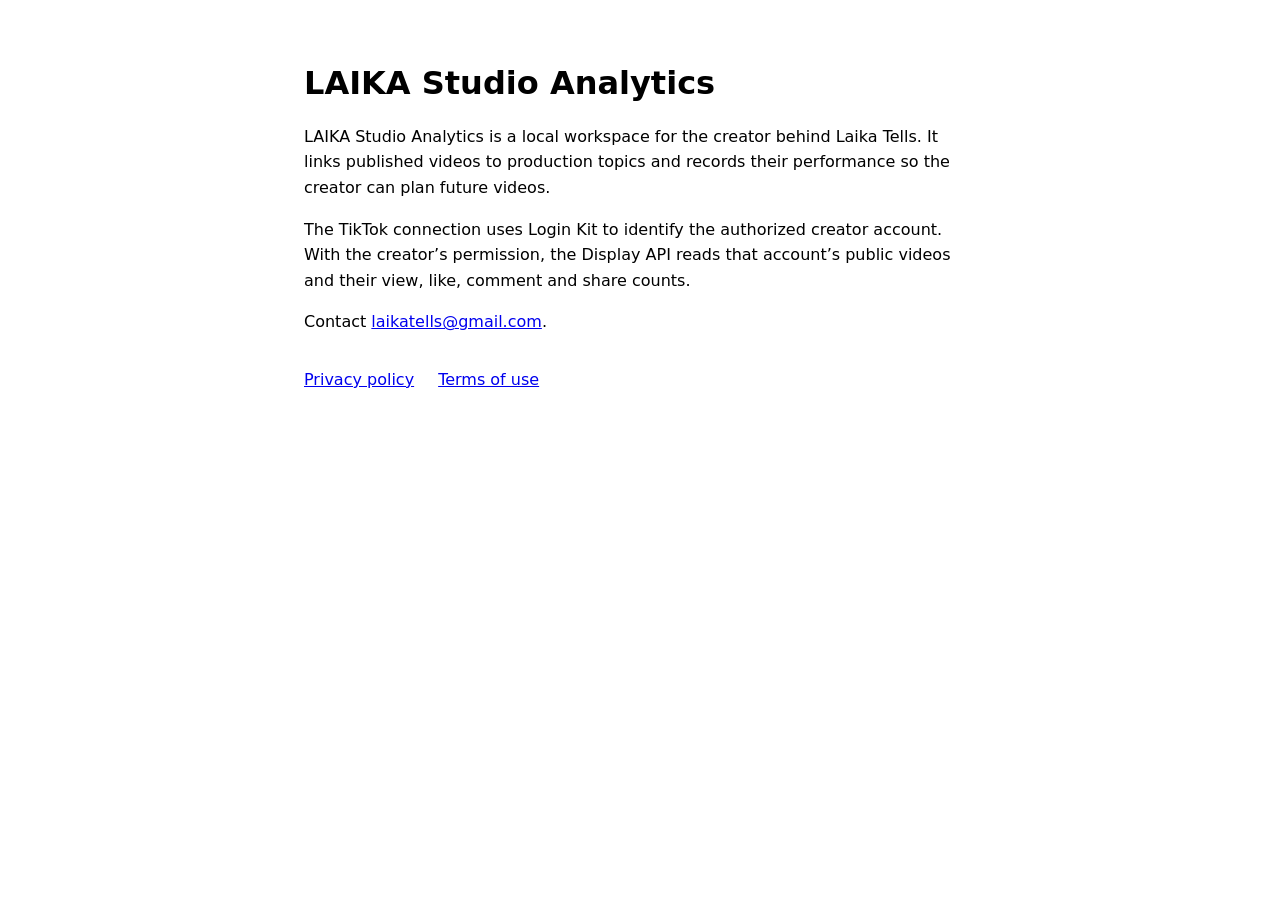
<file: index.html>
<!doctype html>
<html lang="en">
<meta charset="utf-8">
<meta name="viewport" content="width=device-width, initial-scale=1">
<title>LAIKA Studio Analytics</title>
<link rel="stylesheet" href="style.css">
<main>
  <h1>LAIKA Studio Analytics</h1>
  <p>LAIKA Studio Analytics is a local workspace for the creator behind Laika Tells. It links published videos to production topics and records their performance so the creator can plan future videos.</p>
  <p>The TikTok connection uses Login Kit to identify the authorized creator account. With the creator’s permission, the Display API reads that account’s public videos and their view, like, comment and share counts.</p>
  <p>Contact <a href="mailto:laikatells@gmail.com">laikatells@gmail.com</a>.</p>
  <nav><a href="privacy.html">Privacy policy</a><a href="terms.html">Terms of use</a></nav>
</main>
</html>
</file>
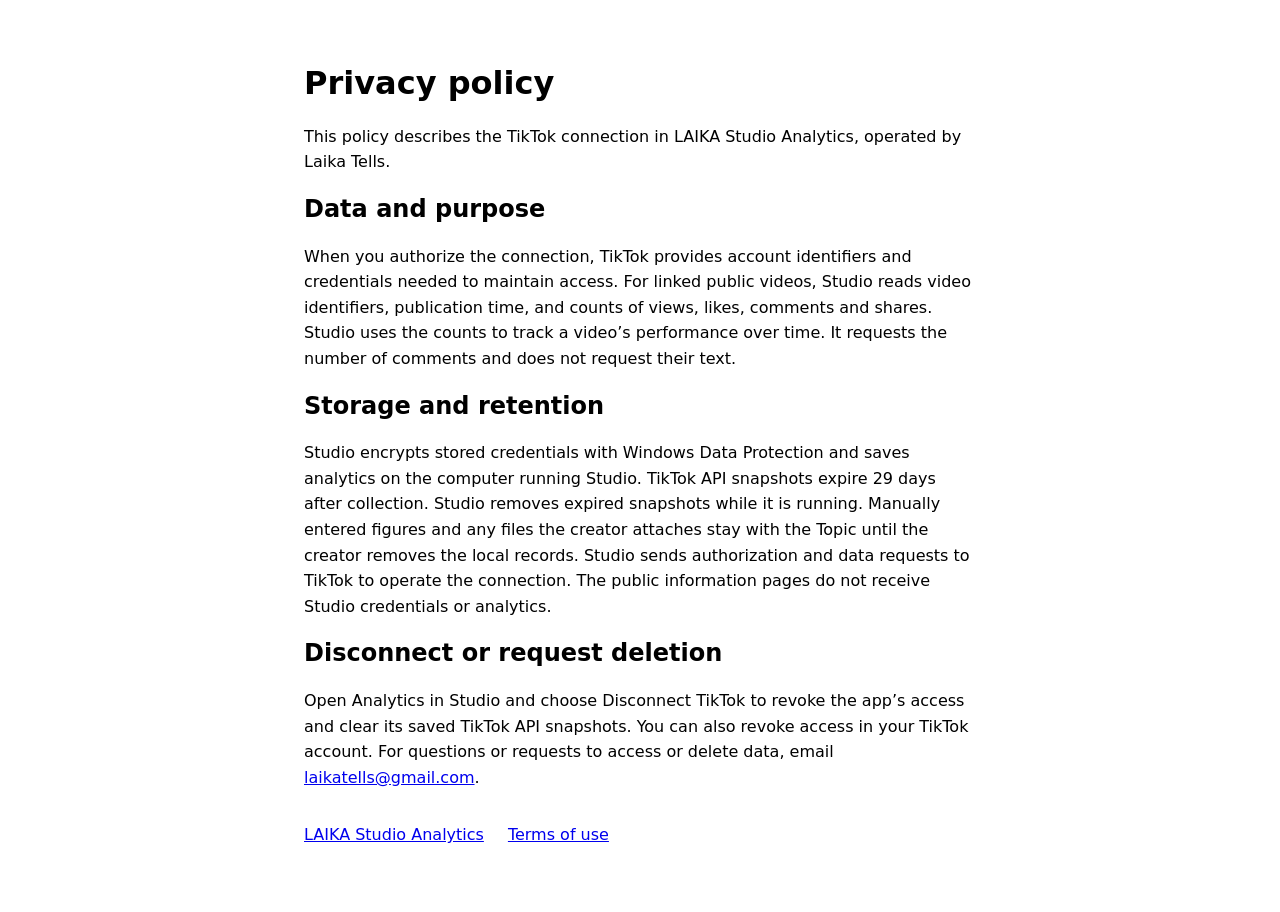
<file: privacy.html>
<!doctype html>
<html lang="en">
<meta charset="utf-8">
<meta name="viewport" content="width=device-width, initial-scale=1">
<title>Privacy policy | LAIKA Studio Analytics</title>
<link rel="stylesheet" href="style.css">
<main>
  <h1>Privacy policy</h1>
  <p>This policy describes the TikTok connection in LAIKA Studio Analytics, operated by Laika Tells.</p>
  <h2>Data and purpose</h2>
  <p>When you authorize the connection, TikTok provides account identifiers and credentials needed to maintain access. For linked public videos, Studio reads video identifiers, publication time, and counts of views, likes, comments and shares. Studio uses the counts to track a video’s performance over time. It requests the number of comments and does not request their text.</p>
  <h2>Storage and retention</h2>
  <p>Studio encrypts stored credentials with Windows Data Protection and saves analytics on the computer running Studio. TikTok API snapshots expire 29 days after collection. Studio removes expired snapshots while it is running. Manually entered figures and any files the creator attaches stay with the Topic until the creator removes the local records. Studio sends authorization and data requests to TikTok to operate the connection. The public information pages do not receive Studio credentials or analytics.</p>
  <h2>Disconnect or request deletion</h2>
  <p>Open Analytics in Studio and choose Disconnect TikTok to revoke the app’s access and clear its saved TikTok API snapshots. You can also revoke access in your TikTok account. For questions or requests to access or delete data, email <a href="mailto:laikatells@gmail.com">laikatells@gmail.com</a>.</p>
  <nav><a href="index.html">LAIKA Studio Analytics</a><a href="terms.html">Terms of use</a></nav>
</main>
</html>
</file>
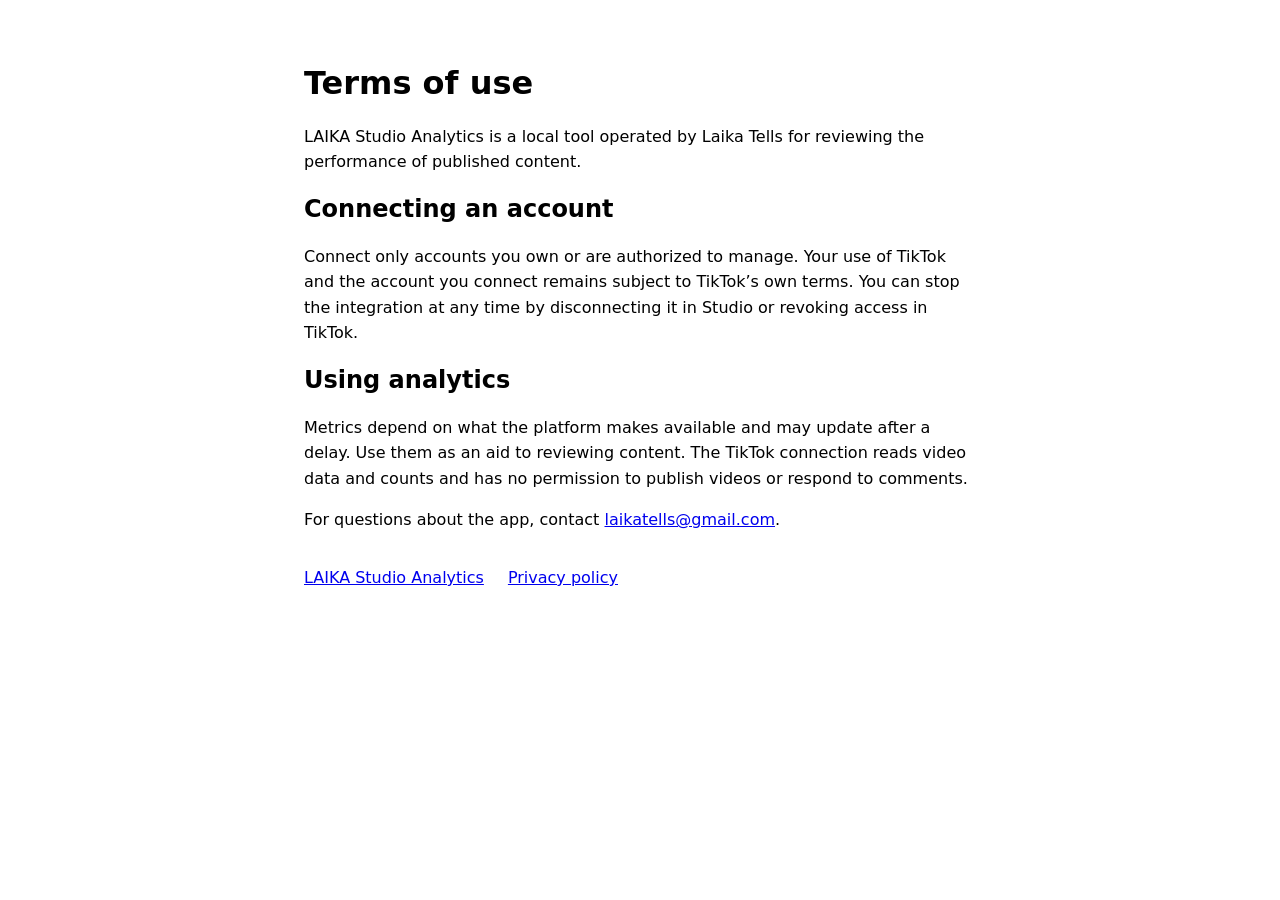
<file: terms.html>
<!doctype html>
<html lang="en">
<meta charset="utf-8">
<meta name="viewport" content="width=device-width, initial-scale=1">
<title>Terms of use | LAIKA Studio Analytics</title>
<link rel="stylesheet" href="style.css">
<main>
  <h1>Terms of use</h1>
  <p>LAIKA Studio Analytics is a local tool operated by Laika Tells for reviewing the performance of published content.</p>
  <h2>Connecting an account</h2>
  <p>Connect only accounts you own or are authorized to manage. Your use of TikTok and the account you connect remains subject to TikTok’s own terms. You can stop the integration at any time by disconnecting it in Studio or revoking access in TikTok.</p>
  <h2>Using analytics</h2>
  <p>Metrics depend on what the platform makes available and may update after a delay. Use them as an aid to reviewing content. The TikTok connection reads video data and counts and has no permission to publish videos or respond to comments.</p>
  <p>For questions about the app, contact <a href="mailto:laikatells@gmail.com">laikatells@gmail.com</a>.</p>
  <nav><a href="index.html">LAIKA Studio Analytics</a><a href="privacy.html">Privacy policy</a></nav>
</main>
</html>
</file>
<file: style.css>
:root {
  color-scheme: light dark;
  font: 1rem/1.6 system-ui, sans-serif;
}

main {
  margin: 4rem auto;
  max-width: 42rem;
  padding: 0 1.25rem;
}

h1, h2 {
  line-height: 1.2;
}

nav {
  display: flex;
  flex-wrap: wrap;
  gap: 0.75rem 1.5rem;
  margin-top: 2rem;
}
</file>
